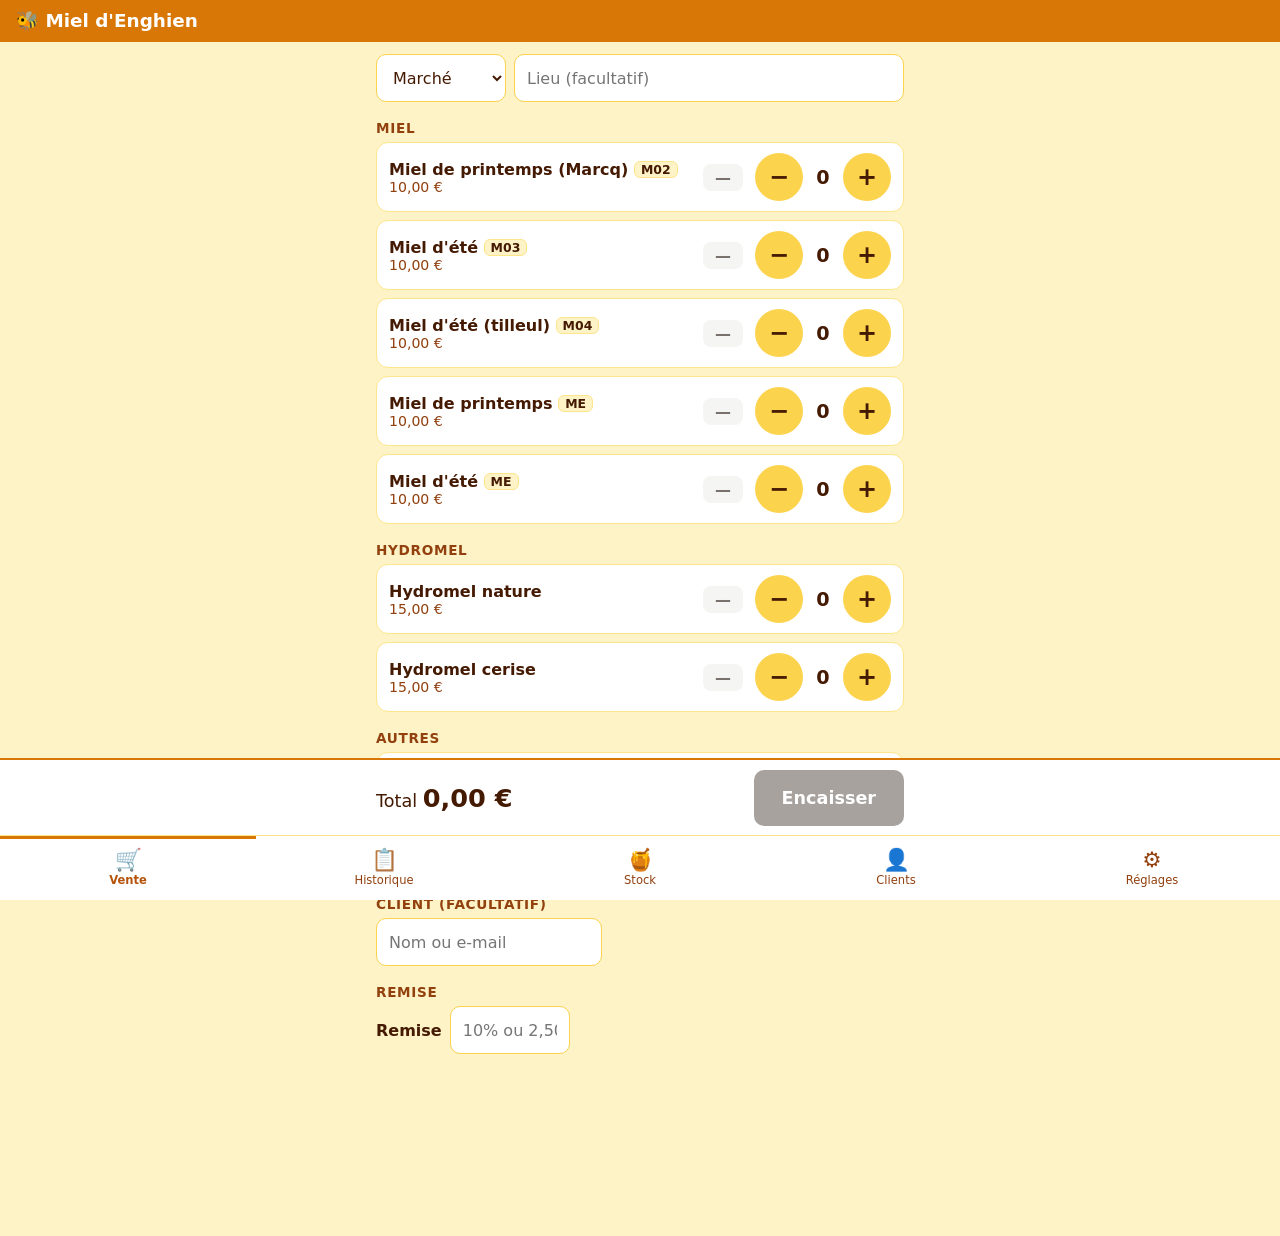
<file: index.html>
<!DOCTYPE html>
<html lang="fr">
<head>
  <meta charset="UTF-8">
  <meta name="viewport" content="width=device-width, initial-scale=1, viewport-fit=cover">
  <meta name="theme-color" content="#d97706">
  <title>Miel d'Enghien</title>
  <link rel="manifest" href="manifest.webmanifest">
  <link rel="icon" href="icons/icon-192.png">
  <link rel="apple-touch-icon" href="icons/icon-192.png">
  <link rel="stylesheet" href="css/app.css">
</head>
<body>
  <header class="entete">
    <h1>🐝 Miel d'Enghien</h1>
    <button type="button" id="pastille" class="pastille" hidden aria-label="État de la synchronisation"></button>
  </header>
  <div id="maj" class="maj" hidden>
    Mise à jour disponible <button type="button">Recharger</button>
  </div>

  <main id="vue"><p class="vide">Chargement…</p></main>

  <nav id="onglets" class="onglets">
    <button type="button" data-onglet="vente"><span>🛒</span>Vente</button>
    <button type="button" data-onglet="historique"><span>📋</span>Historique</button>
    <button type="button" data-onglet="stock"><span>🍯</span>Stock</button>
    <button type="button" data-onglet="clients"><span>👤</span>Clients</button>
    <button type="button" data-onglet="reglages"><span>⚙️</span>Réglages</button>
  </nav>

  <div id="toast" class="toast" role="status" aria-live="polite"></div>

  <script src="vendor/qrcode.js"></script>
  <script type="module" src="js/app.js"></script>
</body>
</html>
</file>
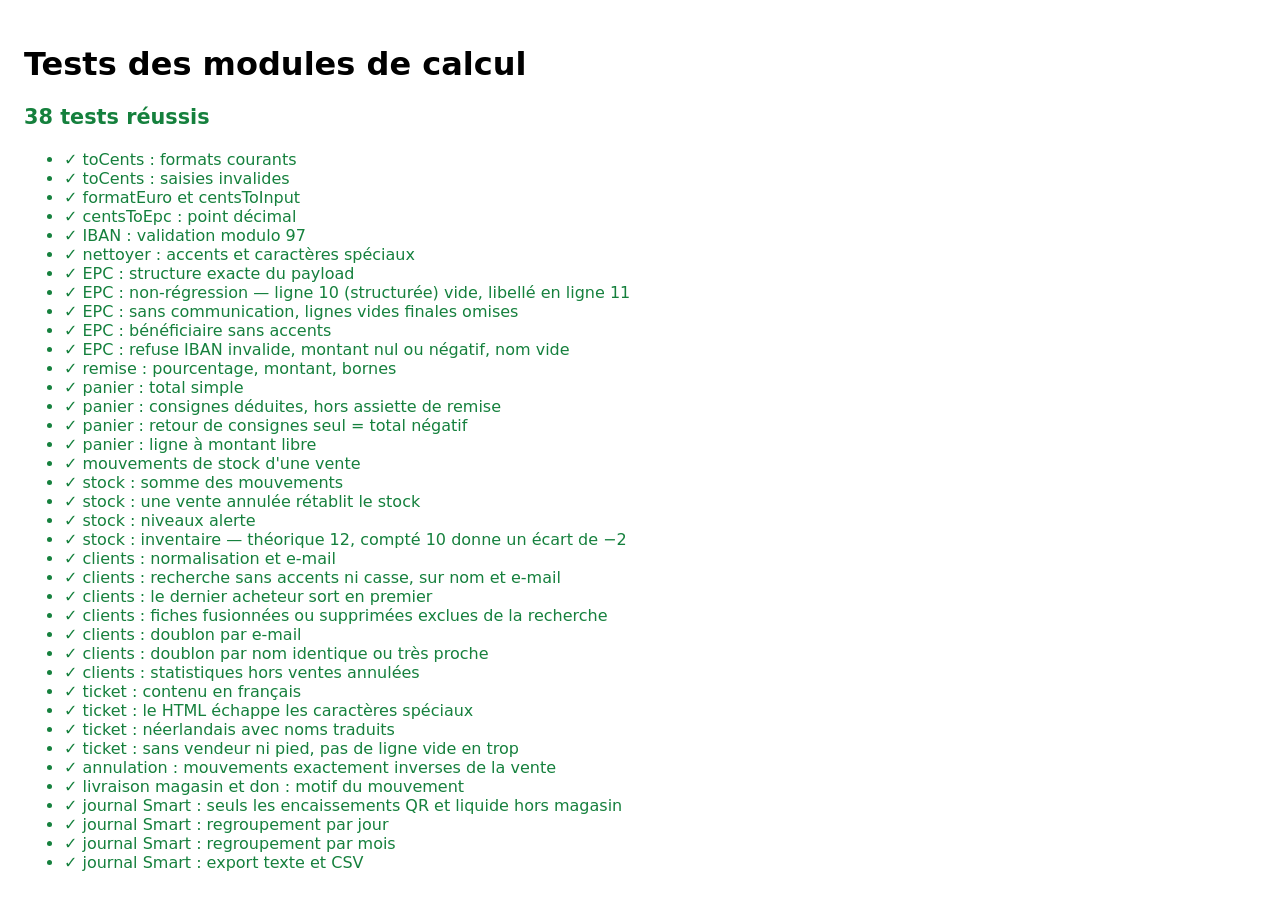
<file: tests/tests.html>
<!DOCTYPE html>
<html lang="fr">
<head>
  <meta charset="UTF-8">
  <meta name="viewport" content="width=device-width, initial-scale=1">
  <title>Tests — Miel d'Enghien</title>
  <style>
    body { font-family: system-ui, sans-serif; padding: 16px; }
    .ok { color: #15803d; } .ko { color: #b91c1c; font-weight: 700; }
    #bilan { font-size: 1.3rem; font-weight: 700; }
  </style>
</head>
<body>
  <h1>Tests des modules de calcul</h1>
  <p id="bilan">…</p>
  <ul id="resultats"></ul>
  <script type="module">
    // Ouvrir cette page via le serveur local (pas en file://) : http://localhost:8765/tests/tests.html
    import { toCents, formatEuro, centsToEpc, centsToInput } from '../js/money.js';
    import { buildEpcPayload, ibanValide, nettoyer, formaterIban } from '../js/epc.js';
    import { calculerPanier, parseRemise, mouvementsDeVente } from '../js/panier.js';
    import { calculerStocks, niveauStock, ecartInventaire } from '../js/stock.js';
    import { normaliser, emailValide, rechercher, trouverDoublons, statsClients, distance } from '../js/clients.js';
    import { construireTicket } from '../js/ticket.js';
    import { mouvementsAnnulation } from '../js/panier.js';
    import { encaissements, livraisonsAFacturer, regrouper, versCsv, versTexte, clePeriode } from '../js/journal.js';

    const resultats = [];
    function test(nom, f) {
      try { f(); resultats.push({ nom, ok: true }); }
      catch (e) { resultats.push({ nom, ok: false, detail: e.message }); }
    }
    function egal(obtenu, attendu) {
      const a = JSON.stringify(obtenu), b = JSON.stringify(attendu);
      if (a !== b) throw new Error(`obtenu ${a}, attendu ${b}`);
    }
    function leve(f) {
      try { f(); } catch { return; }
      throw new Error('une erreur était attendue');
    }

    // IBAN d'exemple public (documentation ISO), pas un vrai compte.
    const IBAN = 'BE68 5390 0754 7034';

    test('toCents : formats courants', () => {
      egal(toCents('12,50'), 1250); egal(toCents('12.5'), 1250); egal(toCents('10'), 1000);
      egal(toCents('-0,50'), -50); egal(toCents('10 €'), 1000); egal(toCents('0,07'), 7);
    });
    test('toCents : saisies invalides', () => {
      egal(toCents('abc'), null); egal(toCents(''), null); egal(toCents('1,234'), null);
    });
    test('formatEuro et centsToInput', () => {
      egal(formatEuro(1250), '12,50 €'); egal(formatEuro(-50), '-0,50 €'); egal(centsToInput(5), '0,05');
    });
    test('centsToEpc : point décimal', () => { egal(centsToEpc(1250), '12.50'); egal(centsToEpc(5), '0.05'); });

    test('IBAN : validation modulo 97', () => {
      egal(ibanValide(IBAN), true);
      egal(ibanValide('BE68 5390 0754 7035'), false);
      egal(ibanValide(''), false);
      egal(formaterIban('be68539007547034'), 'BE68 5390 0754 7034');
    });
    test('nettoyer : accents et caractères spéciaux', () => {
      egal(nettoyer('Été à Marcq & Cie', 70), 'Ete a Marcq Cie');
      egal(nettoyer('abcdef', 3), 'abc');
    });

    test('EPC : structure exacte du payload', () => {
      const p = buildEpcPayload({ bic: 'gkccbebb', nom: 'Camille Dupont', iban: IBAN, montantCents: 2000, communication: 'MIEL ENGHIEN J26-0042' });
      egal(p.split('\n'), ['BCD', '002', '1', 'SCT', 'GKCCBEBB', 'Camille Dupont', 'BE68539007547034', 'EUR20.00', '', '', 'MIEL ENGHIEN J26-0042']);
    });
    test('EPC : non-régression — ligne 10 (structurée) vide, libellé en ligne 11', () => {
      const lignes = buildEpcPayload({ nom: 'X', iban: IBAN, montantCents: 100, communication: 'TEST' }).split('\n');
      egal(lignes[9], ''); egal(lignes[10], 'TEST'); egal(lignes.length, 11);
    });
    test('EPC : sans communication, lignes vides finales omises', () => {
      const lignes = buildEpcPayload({ nom: 'X', iban: IBAN, montantCents: 100 }).split('\n');
      egal(lignes.length, 8); egal(lignes[7], 'EUR1.00');
    });
    test('EPC : bénéficiaire sans accents', () => {
      egal(buildEpcPayload({ nom: 'Hélène Lefèvre', iban: IBAN, montantCents: 100 }).split('\n')[5], 'Helene Lefevre');
    });
    test('EPC : refuse IBAN invalide, montant nul ou négatif, nom vide', () => {
      leve(() => buildEpcPayload({ nom: 'X', iban: 'BE00', montantCents: 100 }));
      leve(() => buildEpcPayload({ nom: 'X', iban: IBAN, montantCents: 0 }));
      leve(() => buildEpcPayload({ nom: 'X', iban: IBAN, montantCents: -50 }));
      leve(() => buildEpcPayload({ nom: '', iban: IBAN, montantCents: 100 }));
    });

    const produits = [
      { id: 'a', nom_fr: 'Miel', lot: 'M02', prix_cents: 1000 },
      { id: 'b', nom_fr: 'Hydromel', lot: '', prix_cents: 1500 },
    ];
    test('remise : pourcentage, montant, bornes', () => {
      egal(parseRemise('10%', 2500).cents, 250);
      egal(parseRemise('2,50', 2500).cents, 250);
      egal(parseRemise('50', 2500).cents, 2500);
      egal(parseRemise('', 2500).cents, 0);
      egal(parseRemise('abc', 2500).cents, 0);
    });
    test('panier : total simple', () => {
      const c = calculerPanier({ produits, quantites: { a: 2, b: 1 } });
      egal(c.totalCents, 3500); egal(c.lignes.length, 2); egal(c.nbArticles, 3);
    });
    test('panier : consignes déduites, hors assiette de remise', () => {
      const c = calculerPanier({ produits, quantites: { a: 2 }, consignes: 3, consigneCents: 50, remise: '10%' });
      egal(c.sousTotalCents, 1850); egal(c.remiseCents, 200); egal(c.totalCents, 1650);
    });
    test('panier : retour de consignes seul = total négatif', () => {
      egal(calculerPanier({ produits, quantites: {}, consignes: 4, consigneCents: 50 }).totalCents, -200);
    });
    test('panier : ligne à montant libre', () => {
      const c = calculerPanier({ produits, quantites: {}, divers: [{ libelle: 'Bougie', cents: 400 }] });
      egal(c.totalCents, 400); egal(c.lignes[0].produit_id, 'DIVERS');
    });
    test('mouvements de stock d\'une vente', () => {
      const c = calculerPanier({ produits, quantites: { a: 2 }, consignes: 1, divers: [{ libelle: 'x', cents: 100 }] });
      egal(mouvementsDeVente(c.lignes), [
        { produit_id: 'a', delta: -2, motif: 'vente' },
        { produit_id: 'POTS_VIDES', delta: 1, motif: 'retour_consigne' },
      ]);
    });

    test('stock : somme des mouvements', () => {
      const s = calculerStocks([
        { produit_id: 'a', delta: 40, motif: 'recolte' },
        { produit_id: 'a', delta: -2, motif: 'vente' },
        { produit_id: 'a', delta: -1, motif: 'casse' },
        { produit_id: 'b', delta: -3, motif: 'vente' },
        { produit_id: 'POTS_VIDES', delta: 1, motif: 'retour_consigne' },
      ]);
      egal(s.a, { quantite: 37, initialise: true });
      egal(s.b, { quantite: -3, initialise: false });
      egal(s.POTS_VIDES, { quantite: 1, initialise: true });
    });
    test('stock : une vente annulée rétablit le stock', () => {
      const s = calculerStocks([
        { produit_id: 'a', delta: 10, motif: 'recolte' },
        { produit_id: 'a', delta: -2, motif: 'vente' },
        { produit_id: 'a', delta: 2, motif: 'annulation_vente' },
      ]);
      egal(s.a.quantite, 10);
    });
    test('stock : niveaux alerte', () => {
      egal(niveauStock(undefined, 5), 'inconnu');
      egal(niveauStock({ quantite: -3, initialise: false }, 5), 'inconnu');
      egal(niveauStock({ quantite: 0, initialise: true }, 5), 'rupture');
      egal(niveauStock({ quantite: 4, initialise: true }, 5), 'bas');
      egal(niveauStock({ quantite: 5, initialise: true }, 5), 'bas');
      egal(niveauStock({ quantite: 6, initialise: true }, 5), 'ok');
      egal(niveauStock({ quantite: 6, initialise: true }, null), 'ok');
      egal(niveauStock({ quantite: 2, initialise: true }, null, 3), 'rupture');
    });
    test('stock : inventaire — théorique 12, compté 10 donne un écart de −2', () => {
      egal(ecartInventaire(10, 12), -2); egal(ecartInventaire(5, -3), 8); egal(ecartInventaire(7, 7), 0);
    });

    const clients = [
      { id: '1', nom: 'Hélène Lefèvre', email: 'helene@exemple.be' },
      { id: '2', nom: 'Marc Dubois', email: '' },
      { id: '3', nom: 'Helena Peeters', email: 'h.peeters@exemple.be' },
      { id: '4', nom: 'Ancienne fiche', email: 'vieux@exemple.be', fusionne_dans: '1' },
      { id: '5', nom: 'Effacé', email: '', supprime: true },
    ];
    test('clients : normalisation et e-mail', () => {
      egal(normaliser('  Hélène  LEFÈVRE '), 'helene lefevre');
      egal(emailValide('a@b.be'), true); egal(emailValide('a@b'), false); egal(emailValide(''), false);
    });
    test('clients : recherche sans accents ni casse, sur nom et e-mail', () => {
      egal(rechercher(clients, 'hel').map((c) => c.id), ['3', '1']);
      egal(rechercher(clients, 'LEFEV').map((c) => c.id), ['1']);
      egal(rechercher(clients, 'h.peeters').map((c) => c.id), ['3']);
      egal(rechercher(clients, 'h').length, 0);
    });
    test('clients : le dernier acheteur sort en premier', () => {
      egal(rechercher(clients, 'hel', { 1: { dernier: '2026-11-01' }, 3: { dernier: '2026-05-01' } }).map((c) => c.id), ['1', '3']);
    });
    test('clients : fiches fusionnées ou supprimées exclues de la recherche', () => {
      egal(rechercher(clients, 'ancienne').length, 0); egal(rechercher(clients, 'efface').length, 0);
    });
    test('clients : doublon par e-mail', () => {
      egal(trouverDoublons(clients, { nom: 'Autre nom', email: ' HELENE@exemple.be ' }).parEmail.id, '1');
      egal(trouverDoublons(clients, { nom: 'Autre nom', email: 'neuf@exemple.be' }).parEmail, null);
    });
    test('clients : doublon par nom identique ou très proche', () => {
      egal(trouverDoublons(clients, { nom: 'helene lefevre', email: '' }).parNom.map((c) => c.id), ['1']);
      egal(trouverDoublons(clients, { nom: 'Marc Duboi', email: '' }).parNom.map((c) => c.id), ['2']);
      egal(trouverDoublons(clients, { nom: 'Jean Martin', email: '' }).parNom.length, 0);
      egal(trouverDoublons(clients, { id: '2', nom: 'Marc Dubois', email: '' }).parNom.length, 0);
      egal(distance('chat', 'chats'), 1);
    });
    test('clients : statistiques hors ventes annulées', () => {
      const s = statsClients([
        { client_id: '1', total_cents: 2000, date_heure: '2026-11-01T10:00:00Z', statut: 'payee' },
        { client_id: '1', total_cents: 1000, date_heure: '2026-11-10T10:00:00Z', statut: 'payee' },
        { client_id: '1', total_cents: 5000, date_heure: '2026-11-12T10:00:00Z', statut: 'annulee' },
        { client_id: null, total_cents: 700, date_heure: '2026-11-12T10:00:00Z', statut: 'payee' },
      ]);
      egal(s, { 1: { nb: 2, total_cents: 3000, dernier: '2026-11-10T10:00:00Z' } });
    });

    const venteTicket = {
      numero: 'J26-0042', date_heure: '2026-11-17T13:05:00Z', mode_paiement: 'qr', langue: 'fr',
      total_cents: 1750, remise_cents: 200, remise_libelle: '10 %',
      lignes: [
        { produit_id: 'a', libelle: 'Miel <été>', lot: 'M03', quantite: 2, total_cents: 2000 },
        { produit_id: 'RETOUR_CONSIGNE', libelle: 'Retour consigne', lot: '', quantite: 1, total_cents: -50 },
      ],
    };
    const configTicket = { ticket_vendeur: 'Exemple asbl\nRue du Test 1, 1000 Bruxelles', ticket_pied: 'Merci !' };
    test('ticket : contenu en français', () => {
      const t = construireTicket(venteTicket, configTicket);
      egal(t.sujet, "Votre ticket Miel d'Enghien J26-0042");
      for (const morceau of ['2 × Miel <été> (lot M03) : 20,00 €', '1 × Retour consigne : -0,50 €', 'Remise 10 % : -2,00 €',
        'Total : 17,50 €', 'Payé par virement', 'Vendeur : Exemple asbl, Rue du Test 1, 1000 Bruxelles', "Ce document n'est pas une facture.", 'Merci !']) {
        if (!t.texte.includes(morceau)) throw new Error('absent du texte : ' + morceau);
      }
    });
    test('ticket : le HTML échappe les caractères spéciaux', () => {
      const t = construireTicket(venteTicket, configTicket);
      egal(t.html.includes('Miel &lt;été&gt;'), true); egal(t.html.includes('<été>'), false);
    });
    test('ticket : néerlandais avec noms traduits', () => {
      const t = construireTicket({ ...venteTicket, langue: 'nl', mode_paiement: 'liquide' }, configTicket, { a: 'Zomerhoning' });
      for (const morceau of ['2 × Zomerhoning (lot M03)', 'Statiegeld terug', 'Korting', 'Totaal : 17,50 €', 'Contant betaald', 'Dit document is geen factuur.']) {
        if (!t.texte.includes(morceau)) throw new Error('absent du texte : ' + morceau);
      }
      egal(t.sujet, "Uw ticket Miel d'Enghien J26-0042");
    });
    test('ticket : sans vendeur ni pied, pas de ligne vide en trop', () => {
      const t = construireTicket(venteTicket, {});
      egal(t.texte.includes('Vendeur'), false); egal(/\n\n\n/.test(t.texte), false);
    });

    test('annulation : mouvements exactement inverses de la vente', () => {
      const c = calculerPanier({ produits, quantites: { a: 2 }, consignes: 1 });
      egal(mouvementsAnnulation(c.lignes), [
        { produit_id: 'a', delta: 2, motif: 'annulation_vente' },
        { produit_id: 'POTS_VIDES', delta: -1, motif: 'annulation_vente' },
      ]);
      const s = calculerStocks([
        { produit_id: 'a', delta: 10, motif: 'recolte' },
        ...mouvementsDeVente(c.lignes), ...mouvementsAnnulation(c.lignes),
      ]);
      egal(s.a.quantite, 10); egal(s.POTS_VIDES.quantite, 0);
    });
    test('livraison magasin et don : motif du mouvement', () => {
      const c = calculerPanier({ produits, quantites: { a: 3 } });
      egal(mouvementsDeVente(c.lignes, 'livraison_magasin')[0], { produit_id: 'a', delta: -3, motif: 'livraison_magasin' });
      egal(mouvementsDeVente(c.lignes, 'don')[0].motif, 'don');
    });

    // Dates à midi heure locale pour ne pas dépendre du fuseau.
    const le = (j, m = 10) => new Date(2026, m, j, 12, 0).toISOString();
    const journal = [
      { id: 'v1', date_heure: le(14), canal: 'marche', mode_paiement: 'qr', statut: 'payee', total_cents: 2000, lignes: [{ libelle: 'Miel', lot: 'M02', quantite: 2 }] },
      { id: 'v2', date_heure: le(14), canal: 'domicile', mode_paiement: 'liquide', statut: 'payee', total_cents: 1000, lignes: [{ libelle: 'Miel', lot: 'M02', quantite: 1 }] },
      { id: 'v3', date_heure: le(15), canal: 'marche', mode_paiement: 'liquide', statut: 'payee', total_cents: 1500, lignes: [{ libelle: 'Hydromel', lot: '', quantite: 1 }] },
      { id: 'v4', date_heure: le(15), canal: 'marche', mode_paiement: 'liquide', statut: 'annulee', total_cents: 9900, lignes: [] },
      { id: 'v5', date_heure: le(15), canal: 'magasin', mode_paiement: 'facture_smart', statut: 'en_attente', total_cents: 8000, lignes: [] },
      { id: 'v6', date_heure: le(15), canal: 'marche', mode_paiement: 'offert', statut: 'payee', total_cents: 0, lignes: [] },
      { id: 'v7', date_heure: le(3, 9), canal: 'marche', mode_paiement: 'qr', statut: 'payee', total_cents: 500, lignes: [] },
    ];
    test('journal Smart : seuls les encaissements QR et liquide hors magasin', () => {
      egal(encaissements(journal).map((v) => v.id), ['v1', 'v2', 'v3', 'v7']);
      egal(livraisonsAFacturer(journal).map((v) => v.id), ['v5']);
    });
    test('journal Smart : regroupement par jour', () => {
      const g = regrouper(encaissements(journal), 'jour');
      egal(g.map((x) => [x.cle, x.nb, x.total_cents]), [['2026-11-15', 1, 1500], ['2026-11-14', 2, 3000], ['2026-10-03', 1, 500]]);
      egal(g[1].parMode, { qr: 2000, liquide: 1000 });
      egal(g[1].parProduit, { 'Miel M02': 3 });
      egal(g[1].ids, ['v1', 'v2']);
    });
    test('journal Smart : regroupement par mois', () => {
      const g = regrouper(encaissements(journal), 'mois');
      egal(g.map((x) => [x.cle, x.nb, x.total_cents]), [['2026-11', 3, 4500], ['2026-10', 1, 500]]);
      egal(clePeriode(le(3, 9), 'mois'), '2026-10');
    });
    test('journal Smart : export texte et CSV', () => {
      const g = regrouper(encaissements(journal), 'mois');
      const csv = versCsv(g).split('\r\n');
      egal(csv[0], '"periode";"nb_ventes";"total";"virement";"liquide";"detail"');
      egal(csv[1], '"2026-11";"3";"45,00";"20,00";"25,00";"3 × Miel M02, 1 × Hydromel"');
      egal(versTexte(g).includes('3 vente(s) — 45,00 €'), true);
    });

    const echecs = resultats.filter((r) => !r.ok).length;
    document.getElementById('bilan').textContent = echecs ? `${echecs} échec(s) sur ${resultats.length}` : `${resultats.length} tests réussis`;
    document.getElementById('bilan').className = echecs ? 'ko' : 'ok';
    document.getElementById('resultats').innerHTML = resultats
      .map((r) => `<li class="${r.ok ? 'ok' : 'ko'}">${r.ok ? '✓' : '✗'} ${r.nom}${r.detail ? ` — ${r.detail}` : ''}</li>`).join('');
    window.__tests = { total: resultats.length, echecs, resultats };
  </script>
</body>
</html>
</file>
<file: css/app.css>
:root {
  --miel: #d97706;
  --miel-fonce: #b45309;
  --fond: #fef3c7;
  --carte: #ffffff;
  --texte: #451a03;
  --texte-doux: #92400e;
  --bord: #fde68a;
  --vert: #15803d;
  --bleu: #1d4ed8;
  --rouge: #b91c1c;
  --hauteur-onglets: 64px;
}

* { box-sizing: border-box; }

html { -webkit-text-size-adjust: 100%; }

body {
  margin: 0;
  font-family: system-ui, 'Segoe UI', Roboto, sans-serif;
  font-size: 16px;
  background: var(--fond);
  color: var(--texte);
  -webkit-tap-highlight-color: transparent;
  overscroll-behavior-y: contain;
}

button, input, select { font: inherit; color: inherit; }
button { cursor: pointer; touch-action: manipulation; }

.entete {
  position: sticky; top: 0; z-index: 5;
  background: var(--miel); color: #fff;
  padding: calc(10px + env(safe-area-inset-top)) 16px 10px;
}
.entete { display: flex; align-items: center; justify-content: space-between; gap: 12px; }
.entete h1 { margin: 0; font-size: 1.15rem; }
.pastille {
  min-width: 44px; min-height: 32px; padding: 0 10px; border: 0; border-radius: 16px;
  background: rgba(255, 255, 255, 0.25); color: #fff; font-weight: 700; font-size: 0.95rem;
}
.pastille[hidden] { display: none; }
.pastille.erreur { background: #fff; color: var(--rouge); }
.sync-etat { background: var(--carte); border: 1px solid var(--bord); border-radius: 10px; padding: 10px 12px; }

.maj {
  background: var(--texte); color: #fff;
  padding: 10px 16px; display: flex; justify-content: space-between; align-items: center;
}
.maj[hidden] { display: none; }
.maj button { background: #fff; color: var(--texte); border: 0; border-radius: 6px; padding: 8px 12px; font-weight: 600; }

main {
  max-width: 560px; margin: 0 auto;
  padding: 12px 16px calc(var(--hauteur-onglets) + 110px + env(safe-area-inset-bottom));
}

h2 { font-size: 0.85rem; text-transform: uppercase; letter-spacing: 0.05em; color: var(--texte-doux); margin: 18px 0 6px; }

/* ---------- Onglets ---------- */
.onglets {
  position: fixed; left: 0; right: 0; bottom: 0; z-index: 6;
  display: flex; background: var(--carte); border-top: 1px solid var(--bord);
  padding-bottom: env(safe-area-inset-bottom);
}
.onglets button {
  flex: 1; min-width: 0; padding: 0 2px; height: var(--hauteur-onglets);
  background: none; border: 0; font-size: 0.72rem; color: var(--texte-doux);
  display: flex; flex-direction: column; align-items: center; justify-content: center; gap: 2px;
}
.onglets button span { font-size: 1.35rem; line-height: 1; }
.onglets button.actif { color: var(--miel-fonce); font-weight: 700; box-shadow: inset 0 3px 0 var(--miel); }
body.en-paiement .onglets { display: none; }
body.en-paiement main { padding-bottom: 24px; }

/* ---------- Lignes ---------- */
.ligne {
  display: flex; align-items: center; gap: 12px;
  background: var(--carte); border: 1px solid var(--bord); border-radius: 12px;
  padding: 10px 12px; margin-bottom: 8px;
}
.ligne.choisie { border-color: var(--miel); box-shadow: inset 4px 0 0 var(--miel); }
.ligne-info { flex: 1; min-width: 0; }
.ligne-nom { font-weight: 600; }
.ligne-prix { font-size: 0.88rem; color: var(--texte-doux); }
.lot { display: inline-block; background: var(--fond); border: 1px solid var(--bord); border-radius: 6px; padding: 0 6px; font-size: 0.78rem; font-weight: 700; vertical-align: 1px; }

.stock {
  flex: 0 0 auto; min-width: 40px; padding: 4px 8px; border-radius: 8px; text-align: center;
  font-weight: 800; font-variant-numeric: tabular-nums; background: #dcfce7; color: #166534;
}
.stock.bas { background: #ffedd5; color: #9a3412; }
.stock.rupture { background: #fee2e2; color: var(--rouge); }
.stock.inconnu { background: #f5f5f4; color: #78716c; }
button.lien { background: none; border: 0; padding: 0; text-align: left; min-height: 48px; }

.quantite { display: flex; align-items: center; gap: 6px; }
.btn-qte {
  width: 48px; height: 48px; border-radius: 50%; border: 0;
  background: #fcd34d; font-size: 1.5rem; font-weight: 700; line-height: 1;
}
.btn-qte:active { background: var(--miel); color: #fff; }
.qte { min-width: 28px; text-align: center; font-size: 1.2rem; font-weight: 700; font-variant-numeric: tabular-nums; }

.ligne-saisie { display: flex; align-items: center; gap: 8px; margin-bottom: 8px; }
.ligne-saisie label { font-weight: 600; }

input[type="text"], select {
  flex: 1; min-width: 0; height: 48px; padding: 0 12px;
  background: var(--carte); border: 1px solid #fcd34d; border-radius: 10px;
}
input.court { flex: 0 0 120px; }
textarea {
  display: block; width: 100%; margin-top: 4px; padding: 10px 12px; font: inherit; font-weight: 400; color: inherit;
  background: var(--carte); border: 1px solid #fcd34d; border-radius: 10px; resize: vertical;
}
.resultat {
  display: flex; flex-direction: column; align-items: flex-start; gap: 2px; width: 100%; min-height: 48px;
  margin-top: 6px; padding: 8px 12px; text-align: left;
  background: var(--carte); border: 1px solid var(--bord); border-radius: 10px;
}
.resultat span { font-size: 0.85rem; color: var(--texte-doux); }
.resultat.creer { border-style: dashed; color: var(--miel-fonce); font-weight: 600; }
button.lien-ligne { width: 100%; text-align: left; }
.encadre { background: var(--carte); border: 1px solid var(--bord); border-radius: 12px; padding: 4px 12px 12px; }
.case .aide { font-weight: 400; }
textarea:focus, input:focus, select:focus, button:focus-visible { outline: 3px solid var(--miel); outline-offset: 1px; }

.contexte { display: flex; gap: 8px; margin-bottom: 4px; }
.contexte select { flex: 0 0 130px; }

/* ---------- Boutons ---------- */
.btn-principal, .btn-liquide, .btn-secondaire, .btn-danger {
  min-height: 48px; padding: 0 18px; border: 0; border-radius: 10px; font-weight: 700;
}
.btn-principal { background: var(--vert); color: #fff; }
.btn-principal:disabled { background: #a8a29e; }
.btn-liquide { background: var(--bleu); color: #fff; }
.btn-secondaire { background: var(--carte); border: 1px solid #fcd34d; }
.btn-danger { background: none; color: var(--rouge); border: 1px solid var(--rouge); width: 100%; margin-top: 20px; }
.btn-danger:disabled { color: #a8a29e; border-color: #a8a29e; }
.btn-discret { background: none; border: 0; min-height: 48px; padding: 0 10px; color: var(--miel-fonce); font-weight: 600; text-decoration: underline; }
.large { display: block; width: 100%; min-height: 56px; margin: 10px 0; font-size: 1.1rem; }
.barre { display: flex; gap: 8px; flex-wrap: wrap; margin: 10px 0; }
.barre > * { flex: 1; }

/* ---------- Pied de l'écran de vente ---------- */
.pied {
  position: fixed; left: 0; right: 0; z-index: 4;
  bottom: calc(var(--hauteur-onglets) + env(safe-area-inset-bottom));
  background: var(--carte); border-top: 2px solid var(--miel);
  padding: 10px 16px;
}
.pied-ligne { display: flex; align-items: center; justify-content: space-between; gap: 12px; max-width: 528px; margin: 0 auto; }
.pied-detail { max-width: 528px; margin: 0 auto 4px; font-size: 0.85rem; color: var(--texte-doux); }
.total { font-size: 1.1rem; }
.total strong { font-size: 1.6rem; font-variant-numeric: tabular-nums; }
.pied .btn-principal { min-height: 56px; padding: 0 28px; font-size: 1.1rem; }

/* ---------- Paiement ---------- */
.paiement-entete { display: flex; justify-content: space-between; align-items: center; }
.numero { font-size: 0.9rem; color: var(--texte-doux); }
.montant-geant { font-size: 3rem; font-weight: 800; text-align: center; margin: 8px 0 12px; font-variant-numeric: tabular-nums; }
.centre { text-align: center; }
.qr-cadre { background: #fff; border-radius: 12px; padding: 4px; margin: 0 auto; width: min(100%, 340px); }
.qr-cadre canvas { display: block; width: 100%; height: auto; image-rendering: pixelated; }
.rendu { text-align: center; font-size: 1.6rem; font-weight: 800; min-height: 2.2rem; margin: 8px 0; }
.paiement > .btn-discret { display: block; margin: 0 auto; }

.planb { background: var(--carte); border: 1px solid var(--bord); border-radius: 12px; padding: 4px 12px; margin: 8px 0; }
.planb-champ { display: flex; justify-content: space-between; align-items: center; gap: 10px; padding: 10px 0; border-bottom: 1px solid var(--fond); }
.planb-champ:last-child { border-bottom: 0; }
.planb-titre { font-size: 0.78rem; text-transform: uppercase; color: var(--texte-doux); }
.planb-valeur { font-size: 1.3rem; font-weight: 700; word-break: break-word; }

.recap { background: var(--carte); border: 1px solid var(--bord); border-radius: 12px; padding: 0 12px; margin: 8px 0; }
.recap summary { min-height: 48px; display: flex; align-items: center; justify-content: space-between; gap: 8px; cursor: pointer; }
.recap-ligne { display: flex; justify-content: space-between; gap: 12px; padding: 8px 0; border-top: 1px solid var(--fond); }
.recap .ligne { border: 0; padding: 8px 0; margin: 0; border-top: 1px solid var(--fond); border-radius: 0; }

/* ---------- Divers ---------- */
.paiement-entete .langue { min-height: 40px; padding: 0 12px; }
.recap.annulee summary { text-decoration: line-through; color: #78716c; }
.recap .barre, .recap .ligne-saisie, .recap .btn-danger { margin-bottom: 10px; }
.groupe { background: var(--carte); border: 1px solid var(--bord); border-radius: 12px; padding: 4px 12px 8px; margin-bottom: 8px; }
.groupe .case { display: flex; align-items: center; gap: 10px; min-height: 48px; }
.groupe .case input { width: 24px; height: 24px; accent-color: var(--miel); }
.groupe-titre { flex: 1; font-weight: 600; }
.groupe details summary { min-height: 40px; display: flex; align-items: center; color: var(--miel-fonce); cursor: pointer; }

.tuiles { display: grid; grid-template-columns: 1fr 1fr; gap: 8px; }
.tuile { background: var(--carte); border: 1px solid var(--bord); border-radius: 12px; padding: 12px; text-align: center; font-size: 0.85rem; color: var(--texte-doux); }
.tuile-valeur { font-size: 1.4rem; font-weight: 800; color: var(--texte); }

.formulaire label { display: block; font-weight: 600; margin: 12px 0 0; }
.formulaire label input[type="text"], .formulaire label select { display: block; width: 100%; margin-top: 4px; font-weight: 400; }
.formulaire label.case { display: flex; align-items: center; gap: 10px; min-height: 48px; }
.formulaire input[type="checkbox"] { width: 24px; height: 24px; accent-color: var(--miel); }

.interrupteur { position: relative; flex: 0 0 52px; height: 32px; }
.interrupteur input { position: absolute; inset: 0; width: 100%; height: 100%; opacity: 0; margin: 0; cursor: pointer; }
.interrupteur span { position: absolute; inset: 0; background: #d6d3d1; border-radius: 16px; transition: background 0.15s; pointer-events: none; }
.interrupteur span::after { content: ''; position: absolute; top: 3px; left: 3px; width: 26px; height: 26px; background: #fff; border-radius: 50%; transition: transform 0.15s; }
.interrupteur input:checked + span { background: var(--vert); }
.interrupteur input:checked + span::after { transform: translateX(20px); }
.interrupteur input:focus-visible + span { outline: 3px solid var(--miel); outline-offset: 2px; }

.aide { font-size: 0.88rem; color: var(--texte-doux); }
.vide { text-align: center; color: var(--texte-doux); padding: 24px 0; }
.alerte { background: #fee2e2; color: var(--rouge); border-radius: 10px; padding: 12px; font-weight: 600; }

.toast {
  position: fixed; left: 16px; right: 16px; z-index: 10;
  bottom: calc(var(--hauteur-onglets) + 96px + env(safe-area-inset-bottom));
  max-width: 528px; margin: 0 auto; padding: 14px 16px; border-radius: 12px;
  background: var(--vert); color: #fff; font-weight: 600; text-align: center;
  opacity: 0; transform: translateY(12px); pointer-events: none; transition: opacity 0.2s, transform 0.2s;
}
.toast.visible { opacity: 1; transform: none; }
.toast.erreur { background: var(--rouge); }

@media (prefers-reduced-motion: reduce) { * { transition: none !important; } }
</file>
